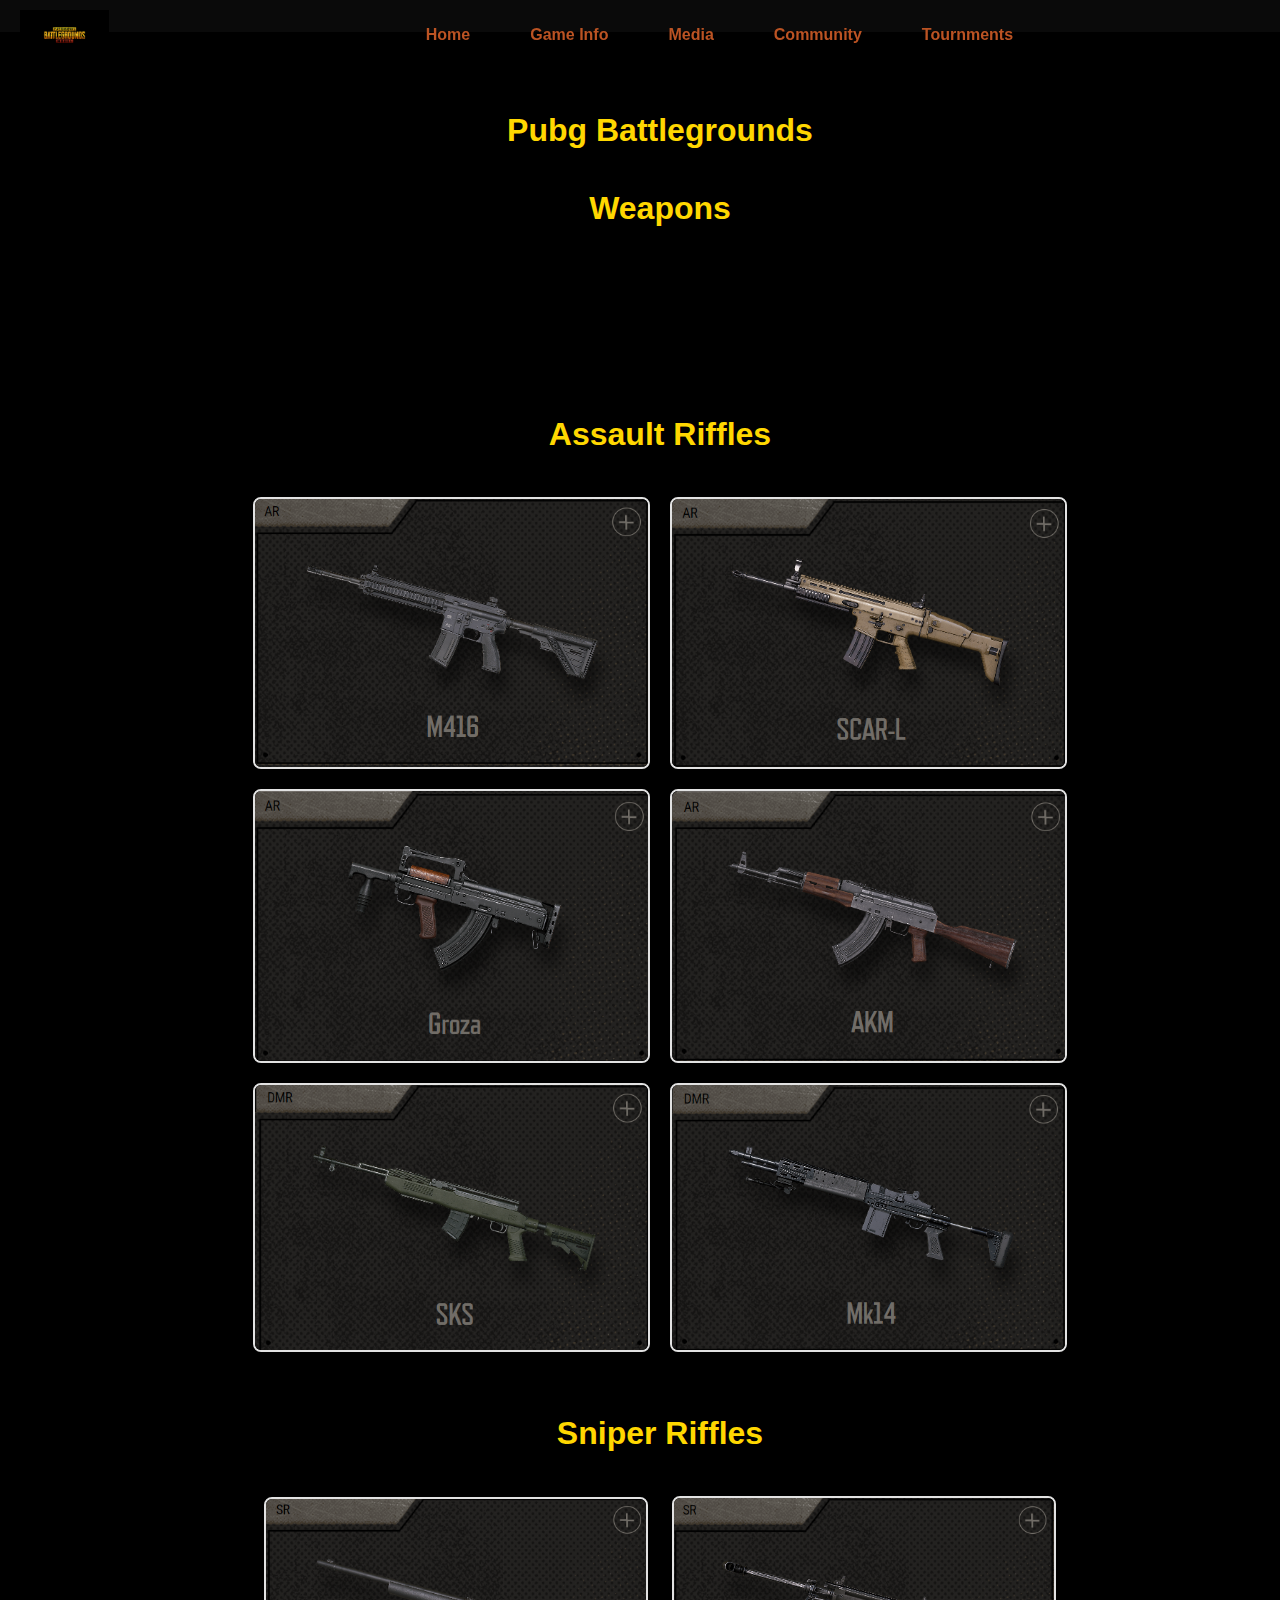
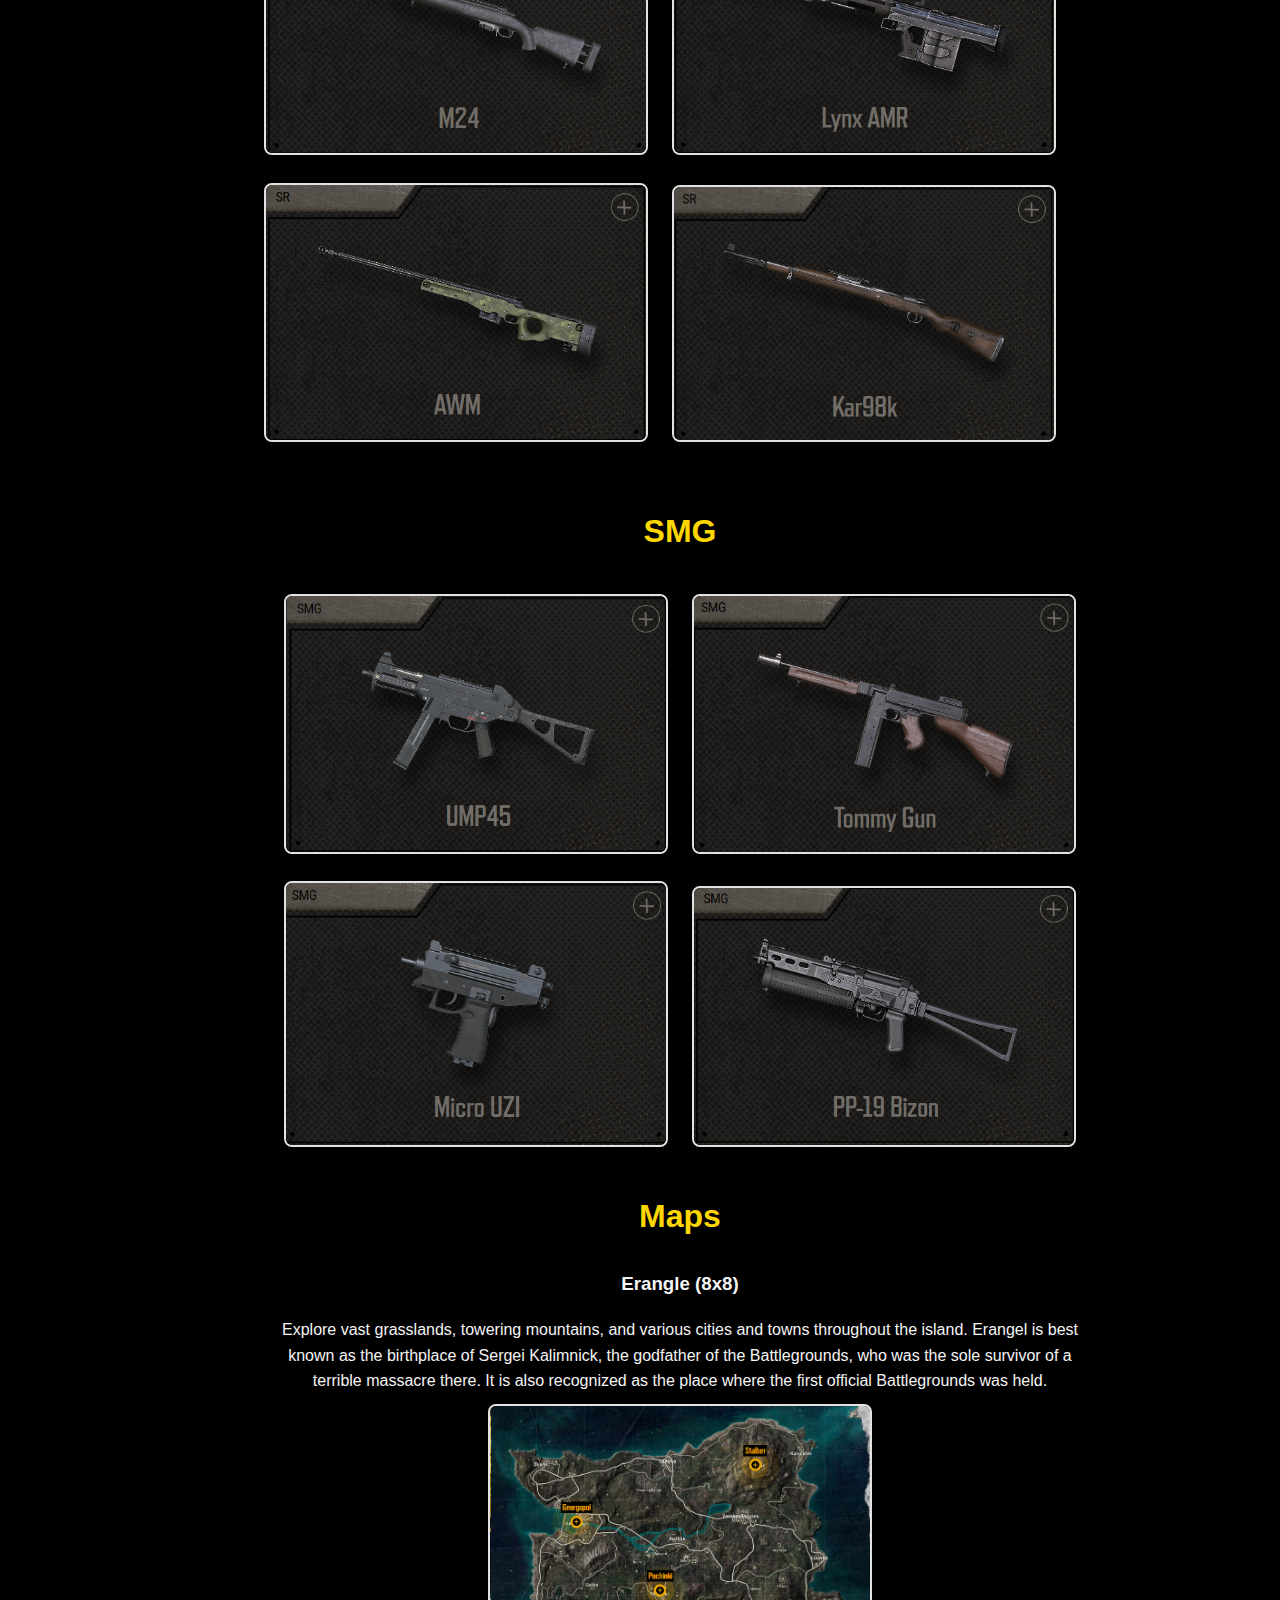
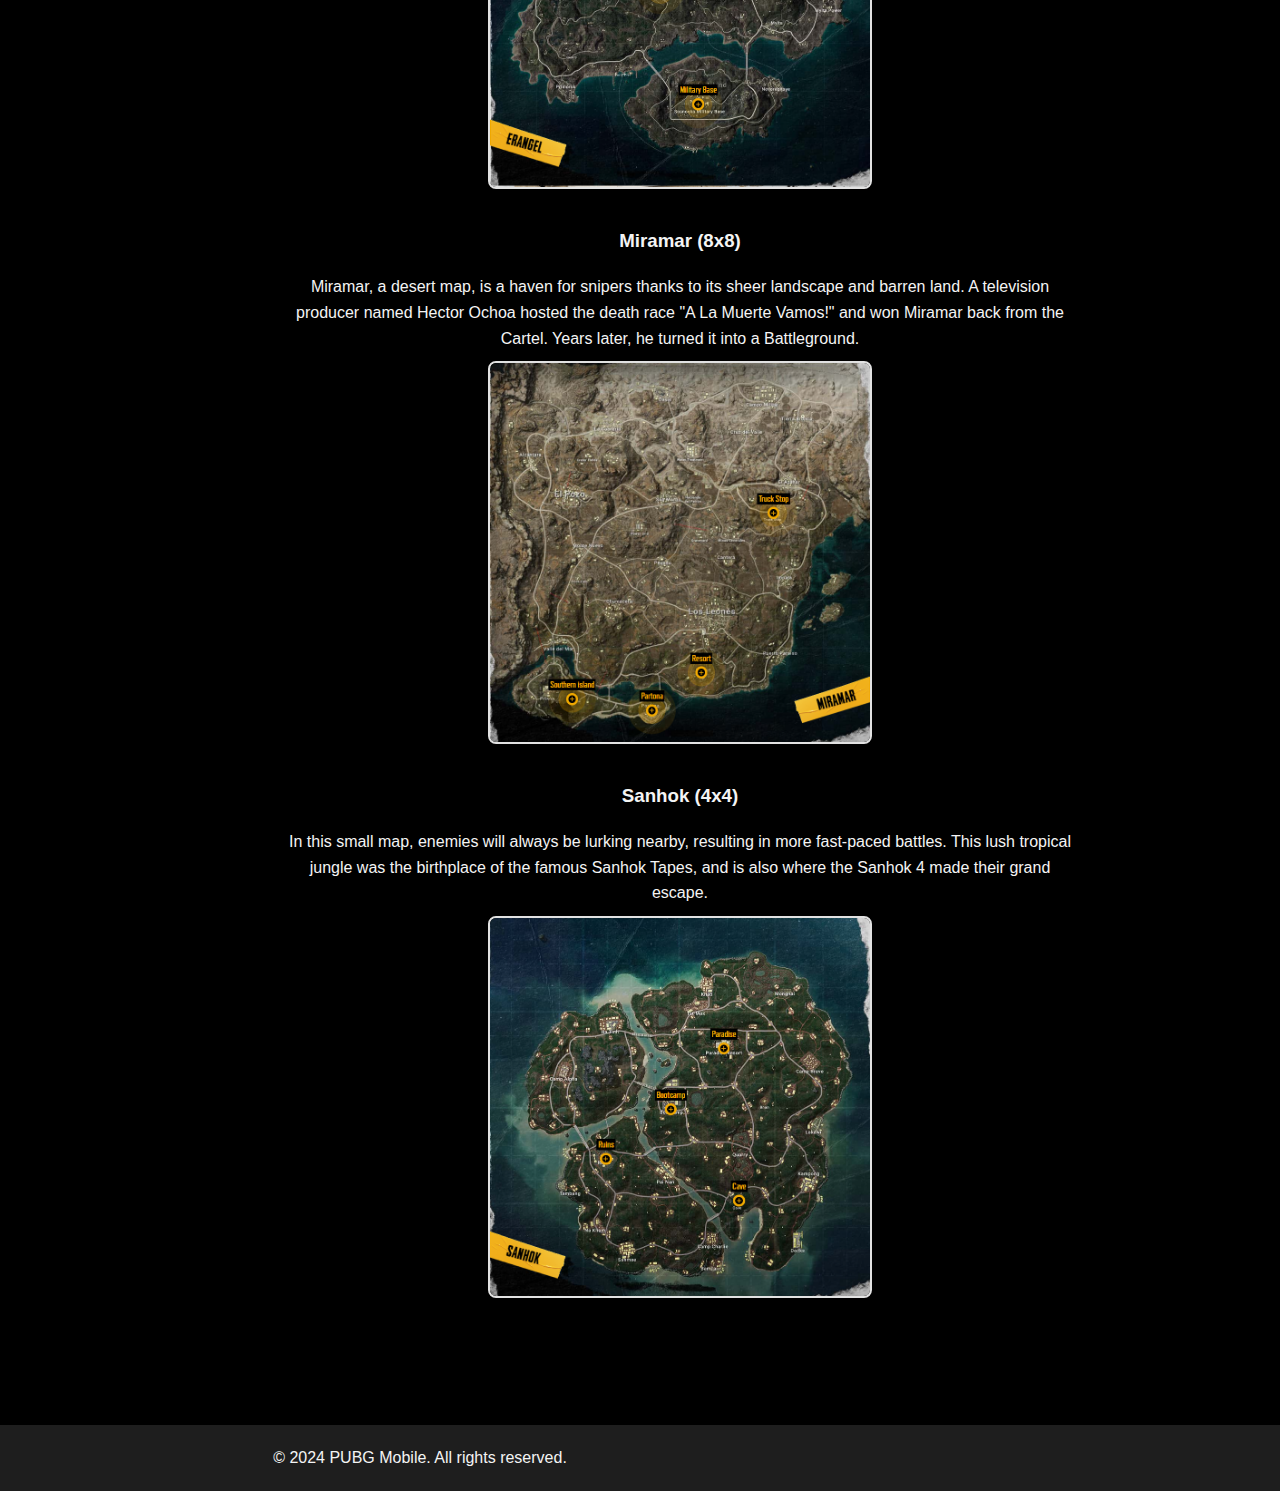
<file: Game Info.html>
<!DOCTYPE html>
<html lang="en">
<head>
    <meta charset="UTF-8">
    <meta name="viewport" content="width=device-width, initial-scale=1.0">
    <title>Game Info</title>
    <link rel="stylesheet" href="style.css">


<style>
    /* style.css */
    body {
    font-family: Arial, sans-serif;
    margin: 0;
    padding: 0;
    color: #f4f4f4;
    background: #000;
}

 /* Navbar styles */
.navbar {
    background: rgba(0, 0, 0, 0.8);
    padding: 10px 20px;
    box-shadow: 0 2px 5px rgba(0, 0, 0, 0.2);
    position: fixed;
    width: 100%;
    top: 0;
    left: 0;
    z-index: 1000;
    display: flex;
    align-items: center;
    justify-content: space-between;
}

.logo {
    max-height: 50px;
}

.navbar ul {
    list-style: none;
    padding: 0;
    margin: 0;
    display: flex;
    justify-content: center;
    flex-grow: 1;
}

.navbar ul li {
    margin: 0 15px;
}

.navbar ul li a {
    color: #bb5323;
    text-decoration: none;
    font-weight: bold;
    padding: 10px 15px;
    display: block;
    border-radius: 5px;
    transition: background 0.3s, color 0.3s;
}

.navbar ul li a:hover {
    background: #ffd700;
    color: #000;
}

.navbar a, .dropbtn {
    color: #fff;
    padding: 14px 20px;
    text-decoration: none;
    display: block;
}

.navbar a:hover, .dropdown:hover .dropbtn {
    background-color: #555;
}

.dropdown-content {
    display: none;
    position: absolute;
    background-color: #333;
    min-width: 160px;
    box-shadow: 0px 8px 16px 0px rgba(0,0,0,0.2);
    z-index: 1;
}

.dropdown-content a {
    color: #fff;
    padding: 12px 16px;
    text-decoration: none;
    display: block;
}

.dropdown-content a:hover {
    background-color: #555;
}

.dropdown:hover .dropdown-content {
      display: block;
}



h1, h2 {
    color: #ffd700;
    text-align: center;
    font-size:xx-large;
}

p {
    color: #f4f4f4;
    text-align: center;
    margin: 0 auto;
    max-width: 800px;
    line-height: 1.6;
}

.container {
    width: 100%;
    margin: 0 auto;
    padding: 20px;
    text-align: center;
    
}

.maps{
    text-align: center;
}

#about-codm {
    padding: 10px 10px;
    background-color:rgb(38, 37, 37);
    border-bottom: 2px solid #dededd;
}

#gallery {
    padding: 50px 20px;
}

.gallery-images {
    display: flex;
    flex-wrap: wrap;
    justify-content: center;
    
}

.gallery-images img {
    margin: 10px;
    width: calc(33.333% - 20px);
    border-radius: 8px;
    border: 2px solid #e2e2e2;
    transition: transform 0.3s ease, border-color 0.3s ease;
}

.gallery-images img:hover {
    transform: scale(1.05);
    border-color: #a2a2a2;
}


footer {
    text-align: center;
    padding: 20px;
    background: #1e1e1e;
    color: #ffd700;
}
</style>

</head>
<body>
    <header>
        <nav class="navbar">
            <img src="logo.jpg" alt="PUBG" class="logo">
            <ul>
                <li class="dropdown">
                    </div>
                </li>
                <nav>
                    <ul>
                        <li><a href="index.html">Home</a></li>
                        <li><a href="Game Info.html">Game Info</a></li>
                        <li><a href="Media.html">Media</a></li>
                        <li class="dropdown">
                            <a href="javascript:void(0)" class="dropbtn">Community</a>
                            <div class="dropdown-content">
                                <a href="https://www.midasbuy.com/midasbuy/ae/buy/pubgm" target="_blank">Midasbuy</a>
                                <a href="https://www.youtube.com/pubg" target="_blank">Youtube</a>
                                <a href="https://www.instagram.com/pubg_battlegrounds_global/" target="_blank">Instagram</a>
                                <a href="https://www.twitch.tv/pubg_battlegrounds/"target="_blank">Twitch</a>
                                <a href="https://www.tiktok.com/@pubg/"target="_blank">TikTok</a>
                                <a href="https://x.com/PUBG/"target="_blank">Twitter</a>
                                <a href="https://www.facebook.com/PUBG.battlegrounds.global/"target="_blank">Facebook</a>
                            </div>
                        <li><a href="Tournments.html">Tournments</a></li>
                    </ul>
                </nav>
            </ul>
        </nav>
    </header>  


    <section id="pubg">
        <div class="container">
            <h1> Pubg Battlegrounds</h1>
            <h2> Weapons</h2>
            </div>
    </section>
    
    <section id="gallery">
        <div class="container">
            <h2>Assault Riffles</h2>
            <div class="gallery-images">
                <img src="m416.png" alt="Game Screenshot 1">
                <img src="scarl.png" alt="Game Screenshot 2">
                <img src="groza.png" alt="Game Screenshot 3">
                <img src="akm.png" alt="Game Screenshot 4">
                <img src="sks.png" alt="Game Screenshot 5">
                <img src="mk.png" alt="Game Screenshot 6">
        <div class="container">
            <h2>Sniper Riffles</h2>
                <img src="m24.png" alt="Game Screenshot 7">
                <img src="amr.png" alt="Game Screenshot 8">
                <img src="awm.png" alt="Game Screenshot 9">
                <img src="kar.png" alt="Game Screenshot 10">
        <div class="container">
            <h2>SMG</h2>        

                <img src="ump.png" alt="Game Screenshot 11">
                <img src="tomy.png" alt="Game Screenshot 12">
                <img src="uzi.png" alt="Game Screenshot 13">
                <img src="pp.png" alt="Game Screenshot 14">
        <div class="Maps">
            <h2>Maps</h2>         
            <h3>  Erangle (8x8)</h3>
            <p>Explore vast grasslands, towering mountains, and various cities and towns throughout the island. Erangel is best known as the birthplace of Sergei Kalimnick, the godfather of the Battlegrounds, who was the sole survivor of a terrible massacre there. It is also recognized as the place where the first official Battlegrounds was held.</p>
                <img src="era.png" alt="Game Screenshot 15">
        </div>
            <h3> Miramar (8x8)</h3>
            <p>  Miramar, a desert map, is a haven for snipers thanks to its sheer landscape and barren land. A television producer named Hector Ochoa hosted the death race "A La Muerte Vamos!" and won Miramar back from the Cartel. Years later, he turned it into a Battleground.</p>
                <img src="miramar.png" alt="Game Screenshot 15">

            <h3> Sanhok (4x4)</h3>
            <p>In this small map, enemies will always be lurking nearby, resulting in more fast-paced battles. This lush tropical jungle was the birthplace of the famous Sanhok Tapes, and is also where the Sanhok 4 made their grand escape.
            </p>
            <img src="Sanhok.png" alt="Game Screenshot 15">

    </section>

    <footer>
        <p>&copy; 2024 PUBG Mobile. All rights reserved.</p>
    </footer>
    
    

</body>
</html>
</file>
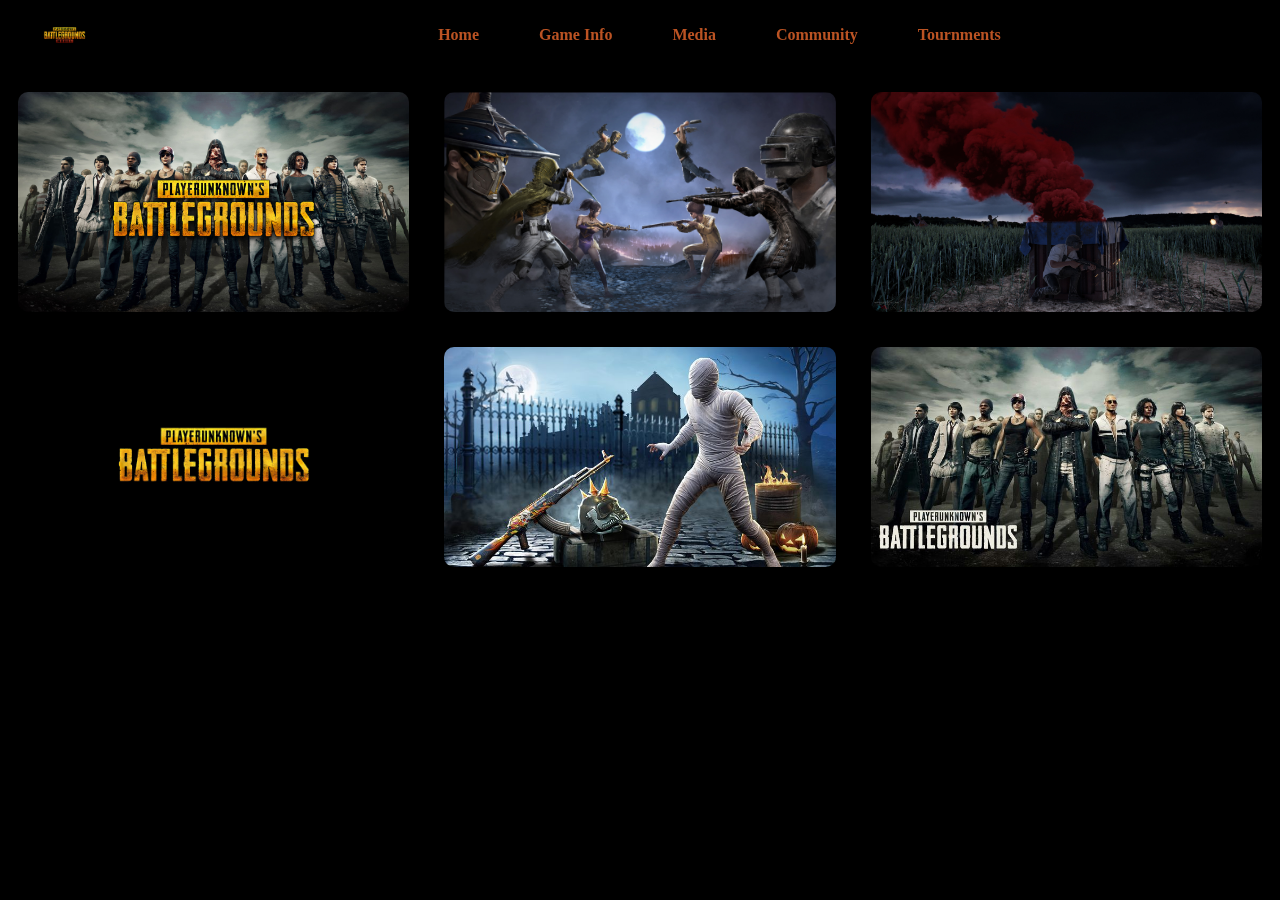
<file: Media.html>
<!DOCTYPE html>
<html lang="en">
<head>
    <meta charset="UTF-8">
    <meta name="viewport" content="width=device-width, initial-scale=1.0">
    <title>Document</title>


<style>


/* Navbar styles */
.navbar {
    background: rgba(0, 0, 0, 0.8);
    padding: 10px 20px;
    box-shadow: 0 2px 5px rgba(0, 0, 0, 0.2);
    position: fixed;
    width: 100%;
    top: 0;
    left: 0;
    z-index: 1000;
    display: flex;
    align-items: center;
    justify-content: space-between;
}

.logo {
    max-height: 50px;
}

.navbar ul {
    list-style: none;
    padding: 0;
    margin: 0;
    display: flex;
    justify-content: center;
    flex-grow: 1;
}
.navbar ul li {
    margin: 0 15px;
}

.navbar ul li a {
    color: #bb5323;
    text-decoration: none;
    font-weight: bold;
    padding: 10px 15px;
    display: block;
    border-radius: 5px;
    transition: background 0.3s, color 0.3s;
}

.navbar ul li a:hover {
    background: #ffd700;
    color: #000;
}

.navbar a, .dropbtn {
    color: #fff;
    padding: 14px 20px;
    text-decoration: none;
    display: block;
}

.navbar a:hover, .dropdown:hover .dropbtn {
    background-color: #555;
}

.dropdown-content {
    display: none;
    position: absolute;
    background-color: #333;
    min-width: 160px;
    box-shadow: 0px 8px 16px 0px rgba(0,0,0,0.2);
    z-index: 1;
}
.dropdown-content a {
    color: #fff;
    padding: 12px 16px;
    text-decoration: none;
    display: block;
}

.dropdown-content a:hover {
    background-color: #555;
}

.dropdown:hover .dropdown-content {
    display: block;
}
.pubg-mobile{
    display: grid;
    grid-template-columns: repeat(3, 1fr); /* Three columns */
    gap: 15px; /* Space between images */
    margin: 20px 0;
}
.image-box {
    background-color: #000000; /* Black background for image box */
    padding: 10px;
    border-radius: 10px;
    box-shadow: 0 4px 8px rgba(0, 0, 0, 0.1); /* Shadow effect */
    overflow: hidden; /* Ensure images fit within the box */
}
.image-box img {
    width: 100%;
    height: auto;
    display: block;
    border-radius:10px;
}
body{
    background-color: rgb(0, 0, 0);
    

}
.image-box:hover img {
    transform: scale(1.1);
    opacity: 1;
}




</style>



</head>
<body>
    

    <header>
        <nav class="navbar">
            <img src="logo.jpg" alt="PUBG" class="logo">
            <ul>
                <li class="dropdown">
                    </div>
                </li>
                <nav>
                    <ul>
                        <li><a href="index.html">Home</a></li>
                        <li><a href="Game Info.html">Game Info</a></li>
                        <li><a href="Media.html">Media</a></li>
                        <li class="dropdown">
                            <a href="javascript:void(0)" class="dropbtn">Community</a>
                            <div class="dropdown-content">
                                <a href="https://www.midasbuy.com/midasbuy/ae/buy/pubgm" target="_blank">Midasbuy</a>
                                <a href="https://www.youtube.com/pubg" target="_blank">Youtube</a>
                                <a href="https://www.instagram.com/pubg_battlegrounds_global/" target="_blank">Instagram</a>
                                <a href="https://www.twitch.tv/pubg_battlegrounds/"target="_blank">Twitch</a>
                                <a href="https://www.tiktok.com/@pubg/"target="_blank">TikTok</a>
                                <a href="https://x.com/PUBG/"target="_blank">Twitter</a>
                                <a href="https://www.facebook.com/PUBG.battlegrounds.global/"target="_blank">Facebook</a>
                            </div>
                        <li><a href="Tournments.html">Tournments</a></li>
                    </ul>
                </nav>
            </ul>
        </nav>
    </header>  
<br>
<br>
<br>



<section class="pubg-mobile">
            <a href="https://youtu.be/xmR9Fc-nHg0?si=mQaJQpSqvp0nF2zV" target="_blank">
            <div class="image-box"><img src="ll.jpg" alt="pubg"></div>
        </a>
        <a href="https://youtu.be/rjHhqT_9-cg?si=s4s0XclauaWMj5tA" target="_blank">
            <div class="image-box"><img src="Pi.jpeg" alt="pubg"></div>
        </a>
            <a href="https://youtu.be/h0s5X6pyhd0?si=E185imqrvbpHXKEv" target="_blank">
            <div class="image-box"><img src="zx.jpg" alt="pubg"></div>
        </a>
        <a href="https://youtu.be/iw_R3Lq7O7c?si=s7vcDnA_gB0cGk-2" target="_blank">
            <div class="image-box"><img src="jk.jpg" alt="pubg"></div>
        </a>
            <a href="https://youtu.be/j8mKRQxaRIg?si=MLC8vF2nYHZG8Iq9" target="_blank">
            <div class="image-box"><img src="lol.jpeg" alt="pubg"></div>
        </a>
            <a href="https://youtu.be/hOnL6rE12gw?si=Y4P21pCyTNS2TyTi" target="_blank">
            <div class="image-box"><img src="download (1).jpeg" alt="pubg"></div>
        </a>
</section>




</body>
</html>
</file>
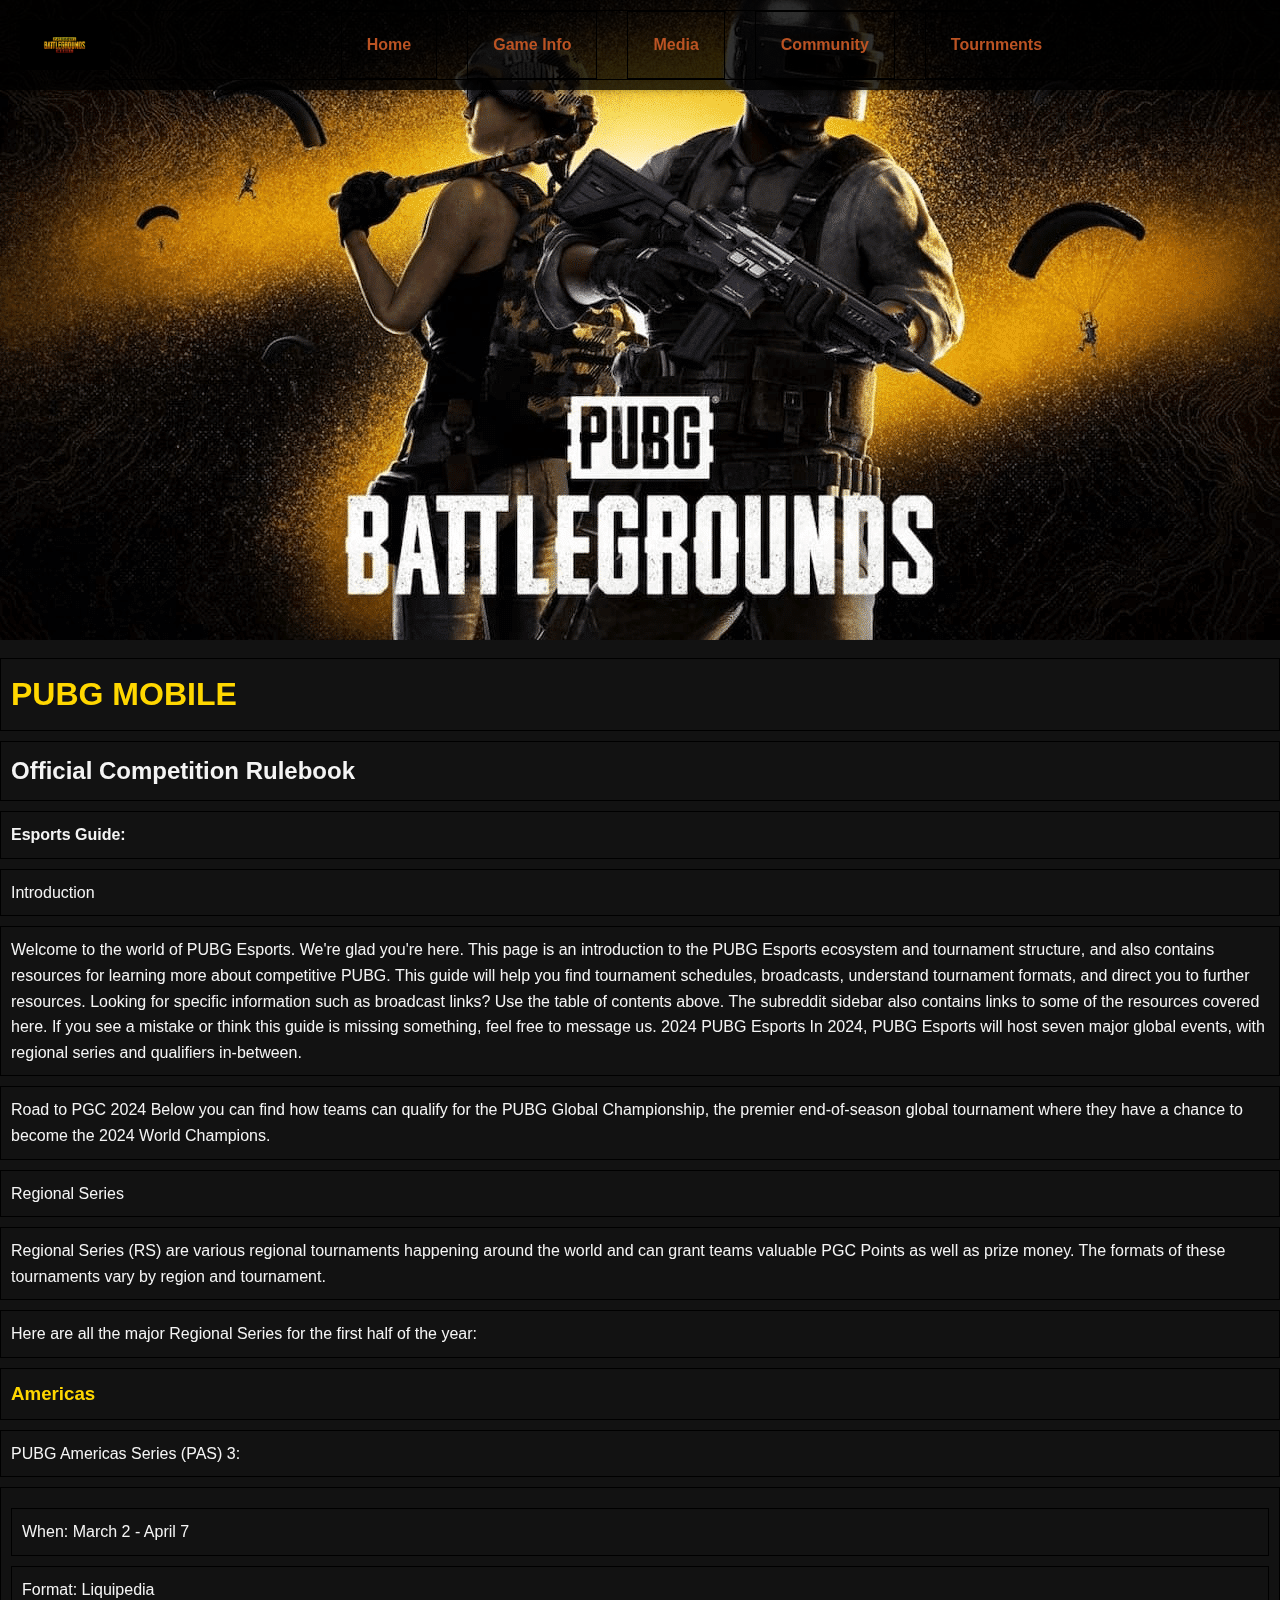
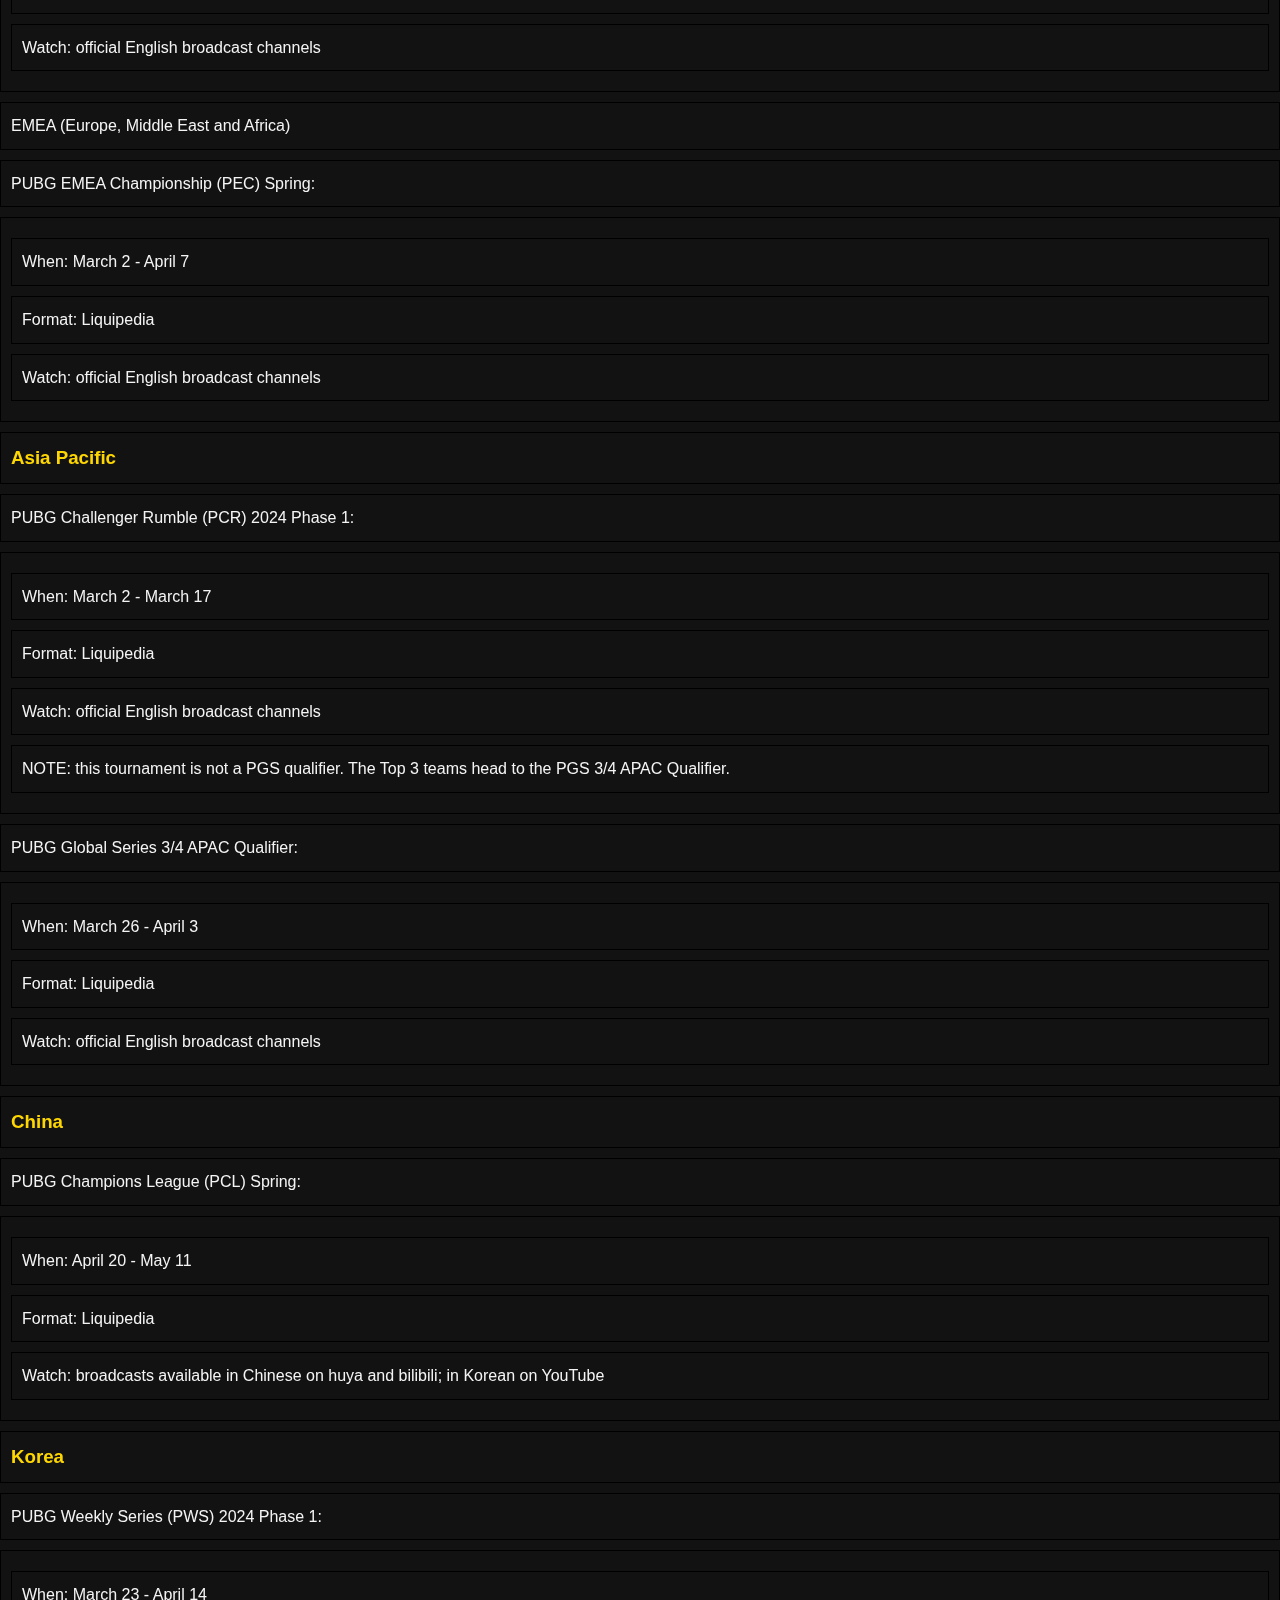
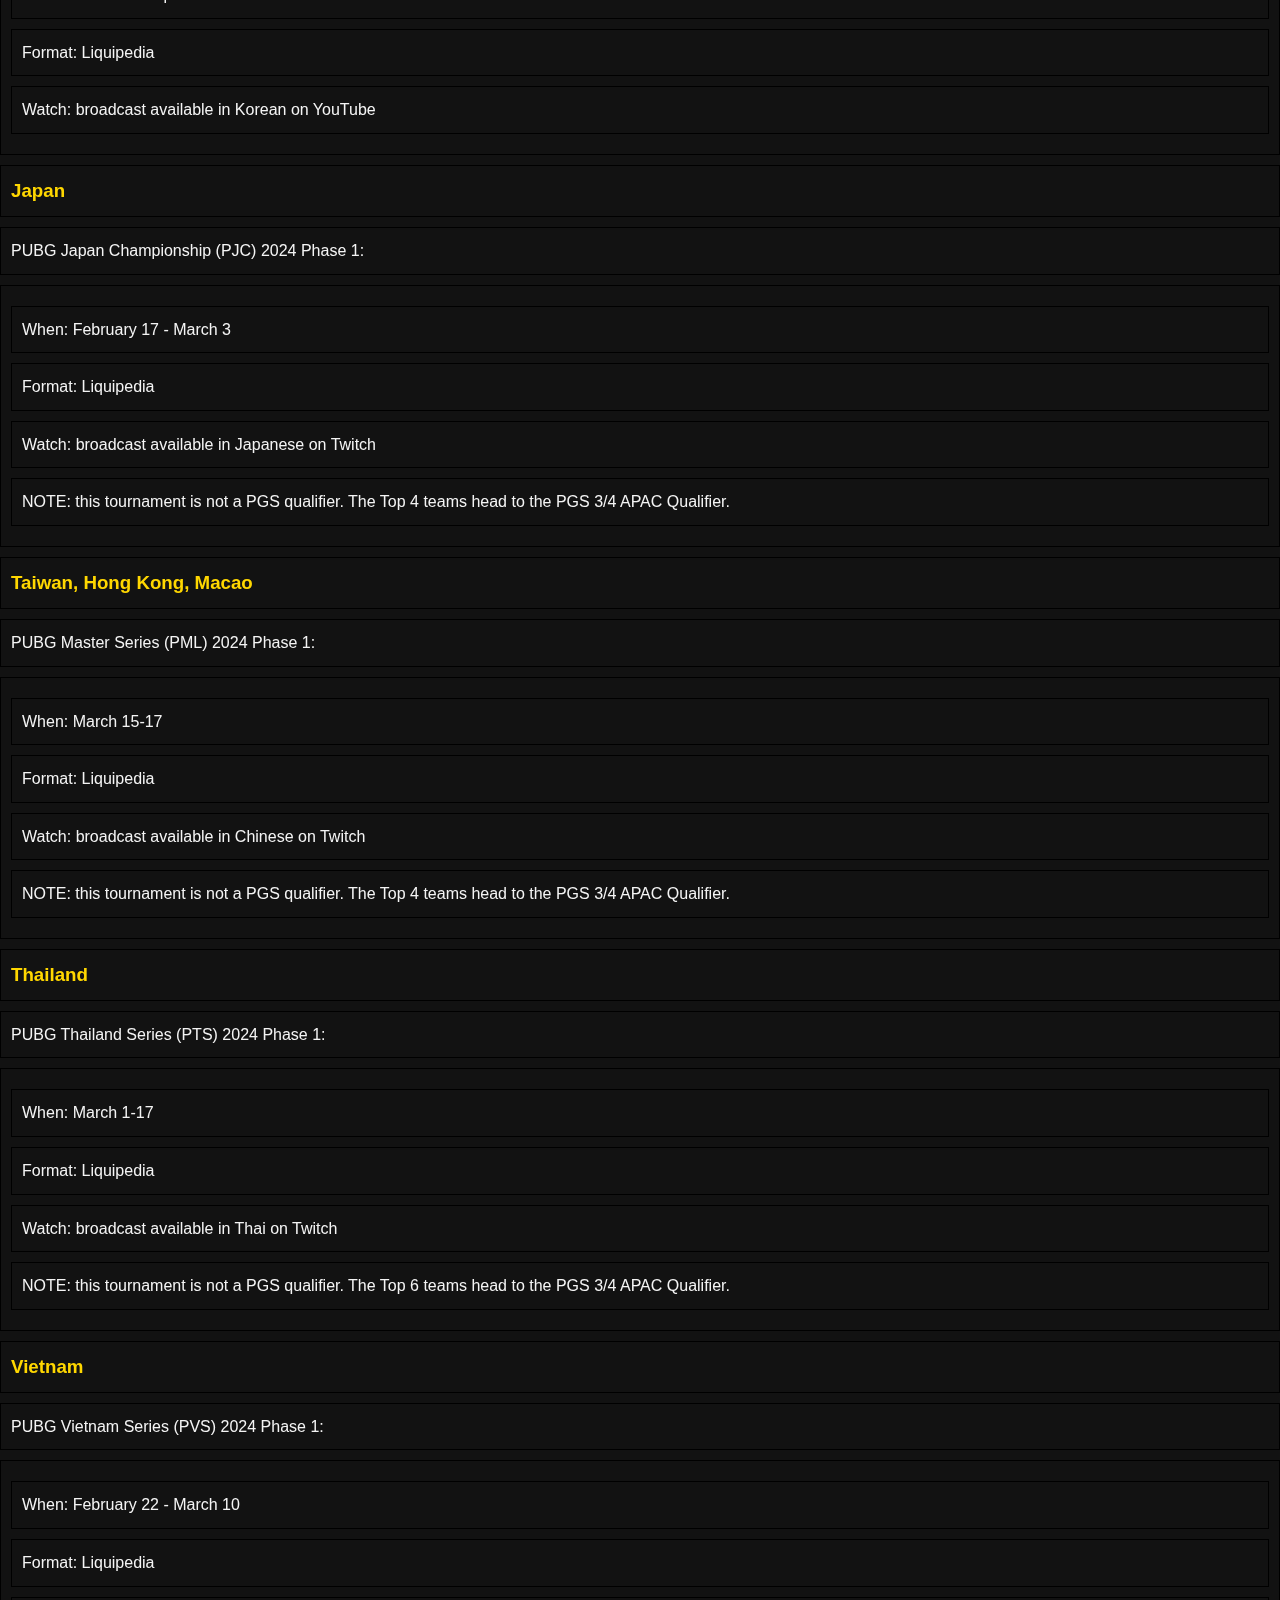
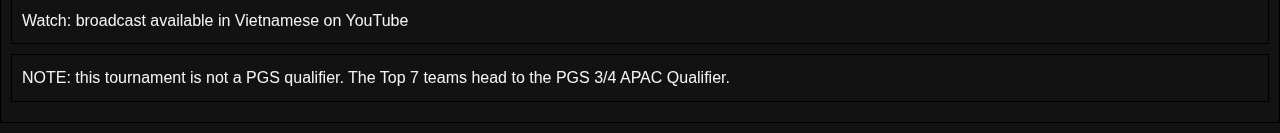
<file: Tournments.html>
<!DOCTYPE html>
<html lang="en">
<head>
    <meta charset="UTF-8">
    <meta name="viewport" content="width=device-width, initial-scale=1.0">
    <title>Tournments</title>
    <style>
        /* style.css */
        /* General styles */
body {
    font-family: Arial, sans-serif;
    line-height: 1.6;
    margin: 0;
    padding: 0;
    background-color: #121212;
    color: #f4f4f4;
}

/* Navbar styles */
.navbar {
    background: rgba(0, 0, 0, 0.8);
    padding: 10px 20px;
    box-shadow: 0 2px 5px rgba(0, 0, 0, 0.2);
    position: fixed;
    width: 100%;
    top: 0;
    left: 0;
    z-index: 1000;
    display: flex;
    align-items: center;
    justify-content: space-between;
}

.logo {
    max-height: 50px;
}

.navbar ul {
    list-style: none;
    padding: 0;
    margin: 0;
    display: flex;
    justify-content: center;
    flex-grow: 1;
}
.navbar ul li {
    margin: 0 15px;
}

.navbar ul li a {
    color: #bb5323;
    text-decoration: none;
    font-weight: bold;
    padding: 10px 15px;
    display: block;
    border-radius: 5px;
    transition: background 0.3s, color 0.3s;
}

.navbar ul li a:hover {
    background: #ffd700;
    color: #000;
}

.navbar a, .dropbtn {
    color: #fff;
    padding: 14px 20px;
    text-decoration: none;
    display: block;
}

.navbar a:hover, .dropdown:hover .dropbtn {
    background-color: #555;
}

.dropdown-content {
    display: none;
    position: absolute;
    background-color: #333;
    min-width: 160px;
    box-shadow: 0px 8px 16px 0px rgba(0,0,0,0.2);
    z-index: 1;
}
.dropdown-content a {
    color: #fff;
    padding: 12px 16px;
    text-decoration: none;
    display: block;
}

.dropdown-content a:hover {
    background-color: #555;
}

.dropdown:hover .dropdown-content {
    display: block;
}
#Tournments{ 
    backdrop-filter: blur(5px);
}
h1,h3{
    color:#ffd700

}
h1, h2, h3, h4, p, ul, li {
    border: 1px solid black;  /* Adds a solid black border */
    padding: 10px;            /* Adds some padding inside the border */
    margin: 10px 0;           /* Adds some space outside the border */
}
</style>
</head>
<body>
    <header>
        
        <nav>
			<nav class="navbar">
				<img src="logo.jpg" alt="PUBG" class="logo">
            <ul>
                <li><a href="index.html">Home</a></li>
                <li><a href="Game Info.html">Game Info</a></li>
                <li><a href="Media.html">Media</a></li>
                <li class="dropdown">
                    <a href="javascript:void(0)" class="dropbtn">Community</a>
                    <div class="dropdown-content">
                        <a href="https://www.midasbuy.com/midasbuy/ae/buy/pubgm" target="_blank">Midasbuy</a>
                        <a href="https://www.youtube.com/pubg" target="_blank">Youtube</a>
                        <a href="https://www.instagram.com/pubg_battlegrounds_global/" target="_blank">Instagram</a>
                        <a href="https://www.twitch.tv/pubg_battlegrounds/"target="_blank">Twitch</a>
                        <a href="https://www.tiktok.com/@pubg/"target="_blank">TikTok</a>
                        <a href="https://x.com/PUBG/"target="_blank">Twitter</a>
                        <a href="https://www.facebook.com/PUBG.battlegrounds.global/"target="_blank">Facebook</a>
                    </div>
				<li><a href="Tournments.html">Tournments</a></li>
            </ul>
        </nav>
    </header>
            <section id="Tournments">
            <div class="container">
                     <img src="ul.png" alt="Game Screenshot 1" width="100%" backdrop-filter: blur(5px)>
                </div>
            <h1>  PUBG MOBILE</h1>
            <h2>  Official Competition Rulebook </h2>
            <h4> Esports Guide:</h4>
            <p> Introduction</p>
            <p>   Welcome to the world of PUBG Esports. We're glad you're here. This page is an introduction to the PUBG Esports ecosystem and tournament structure, and also contains resources for learning more about competitive PUBG. This guide will help you find tournament schedules, broadcasts, understand tournament formats, and direct you to further resources.
                
                Looking for specific information such as broadcast links? Use the table of contents above. The subreddit sidebar also contains links to some of the resources covered here.
                
                If you see a mistake or think this guide is missing something, feel free to message us.
                
                2024 PUBG Esports
                In 2024, PUBG Esports will host seven major global events, with regional series and qualifiers in-between.</p>
                <p>Road to PGC 2024
                Below you can find how teams can qualify for the PUBG Global Championship, the premier end-of-season global tournament where they have a chance to become the 2024 World Champions.</p>
                
                <p>Regional Series</p>
                <p>Regional Series (RS) are various regional tournaments happening around the world and can grant teams valuable PGC Points as well as prize money. The formats of these tournaments vary by region and tournament.</p>
                
                <p> Here are all the major Regional Series for the first half of the year:</p>
                
                <h3>  Americas </h3>
                
                <p>PUBG Americas Series (PAS) 3:</p>
               <ul>  
                <li>When: March 2 - April 7</li>
                <li>Format: Liquipedia </li>
                <li>Watch: official English broadcast channels</li>
               </ul>
                <p>EMEA (Europe, Middle East and Africa)</p>
                
                <p>PUBG EMEA Championship (PEC) Spring:</p>
                <ul>
                <li>When: March 2 - April 7</li>
                <li>Format: Liquipedia</li>
                <li>Watch: official English broadcast channels</li>
               </ul>
                <h3>Asia Pacific</h3>
                
                <p>PUBG Challenger Rumble (PCR) 2024 Phase 1:</p>
                <ul>
                <li>When: March 2 - March 17</li>
                <li>Format: Liquipedia</li>
                <li>Watch: official English broadcast channels</li>
                <li>NOTE: this tournament is not a PGS qualifier. The Top 3 teams head to the PGS 3/4 APAC Qualifier.</li>
            </ul>
                <p>PUBG Global Series 3/4 APAC Qualifier:</p>
                <ul>
                <li>When: March 26 - April 3</li>
                <li>Format: Liquipedia</li>
                <li>Watch: official English broadcast channels</li>
            </ul>
                <h3>China</h3>
                
                <p>PUBG Champions League (PCL) Spring:</p>
                <ul>
                <li>When: April 20 - May 11</li>
                <li>Format: Liquipedia</li>
                <li>Watch: broadcasts available in Chinese on huya and bilibili; in Korean on YouTube</li>
            </ul>
                <h3>Korea</h3>
                
               <p> PUBG Weekly Series (PWS) 2024 Phase 1:</p>
                <ul>
                <li>When: March 23 - April 14</li>
                <li>Format: Liquipedia</li>
                <li>Watch: broadcast available in Korean on YouTube</li>
            </ul>
                <h3>Japan</h3>
                
                <p>PUBG Japan Championship (PJC) 2024 Phase 1:</p>
                <ul>
                <li>When: February 17 - March 3</li>
                <li>Format: Liquipedia</li>
                <li>Watch: broadcast available in Japanese on Twitch</li>
                <li>NOTE: this tournament is not a PGS qualifier. The Top 4 teams head to the PGS 3/4 APAC Qualifier.</li>
            </ul>
               <h3> Taiwan, Hong Kong, Macao</h3>
                
                <p>PUBG Master Series (PML) 2024 Phase 1:</p>
                <ul>
                <li>When: March 15-17</li>
                <li>Format: Liquipedia</li>
                <li>Watch: broadcast available in Chinese on Twitch</li>
                <li>NOTE: this tournament is not a PGS qualifier. The Top 4 teams head to the PGS 3/4 APAC Qualifier.</li>
            </ul>
                <h3>Thailand</h3>
                
                <p>PUBG Thailand Series (PTS) 2024 Phase 1:</p>
                <ul>
                <li>When: March 1-17</li>
                <li>Format: Liquipedia</li>
                <li>Watch: broadcast available in Thai on Twitch</li>
                <li>NOTE: this tournament is not a PGS qualifier. The Top 6 teams head to the PGS 3/4 APAC Qualifier.</li>
                </ul>
                <h3>Vietnam</h3>
                
                <p>PUBG Vietnam Series (PVS) 2024 Phase 1:</p>
                <ul>
                <li>When: February 22 - March 10</li>
                <li>Format: Liquipedia</li>
                <li>Watch: broadcast available in Vietnamese on YouTube</li>
                <li>NOTE: this tournament is not a PGS qualifier. The Top 7 teams head to the PGS 3/4 APAC Qualifier.</li>
            </ul>
            
        





    
</body>
</html>
</file>
<file: style.css>
/* General styles */
body {
    font-family: Arial, sans-serif;
    line-height: 1.6;
    margin: 0;
    padding: 0;
    background-color: #121212;
    color: #f4f4f4;
}

/* Navbar styles */
.navbar {
    background: rgba(0, 0, 0, 0.8);
    padding: 10px 20px;
    box-shadow: 0 2px 5px rgba(0, 0, 0, 0.2);
    position: fixed;
    width: 100%;
    top: 0;
    left: 0;
    z-index: 1000;
    display: flex;
    align-items: center;
    justify-content: space-between;
}

.logo {
    max-height: 50px;
}

.navbar ul {
    list-style: none;
    padding: 0;
    margin: 0;
    display: flex;
    justify-content: center;
    flex-grow: 1;
}
.navbar ul li {
    margin: 0 15px;
}

.navbar ul li a {
    color: #bb5323;
    text-decoration: none;
    font-weight: bold;
    padding: 10px 15px;
    display: block;
    border-radius: 5px;
    transition: background 0.3s, color 0.3s;
}

.navbar ul li a:hover {
    background: #ffd700;
    color: #000;
}

.navbar a, .dropbtn {
    color: #fff;
    padding: 14px 20px;
    text-decoration: none;
    display: block;
}

.navbar a:hover, .dropdown:hover .dropbtn {
    background-color: #555;
}

.dropdown-content {
    display: none;
    position: absolute;
    background-color: #333;
    min-width: 160px;
    box-shadow: 0px 8px 16px 0px rgba(0,0,0,0.2);
    z-index: 1;
}
.dropdown-content a {
    color: #fff;
    padding: 12px 16px;
    text-decoration: none;
    display: block;
}

.dropdown-content a:hover {
    background-color: #555;
}

.dropdown:hover .dropdown-content {
    display: block;
}



body {
    font-family: Arial, sans-serif;
    margin: 0;
    padding: 0;
    background-color: #f4f4f4;
    color:yellow;
}

header {
    background-color: #333;
    color: white;
    padding: 1rem 0;
    text-align: center;
	
}

header h1 {
    margin: 0;
    font-size: 1.5rem;
}

nav ul {
    list-style:circle;
    padding:0%;
    display:flex;
    justify-content:center;
    margin:0;
}



#bgVideo {
   
    top: 0;
    left: 0;
    width: 100%;
    height: 100%;
    
    z-index: -1;
    filter: brightness(0.7) contrast(1.2);
}

nav ul li {
    margin: 0 1rem;
}

nav ul li a {
    color: white;
    text-decoration: none;
    font-weight: bold;
}

section {
    padding: 2rem;
    text-align: center;
}

section#home {
    background-color: #000000;
}

section#features {
	background-color: black;
    
}

section#download {
    background-color: #000000;
}

section#contact {
    background-color: #000000;
}

footer {
    background-color: #333;
    color: white;
    text-align: center;
    padding: 1rem 0;
}

footer p {
    margin: 0;
}

a:hover img {
    opacity: 0.8; /* Change opacity to 80% when hovering */
    transform: scale(1.1); /* Slightly increase the size of the image */
    transition: transform 0.3s ease, opacity 0.3s ease; /* Smooth transition for the transform and opacity changes */
}
/* Mobile Styles */
@media (max-width: 600px) {
    header h1 {
        font-size: 1.2rem;
    }

    nav ul {
        flex-direction: column;
    }

    nav ul li {
        margin: 0.5rem 0;
    }

    nav ul li a {
        font-size: 1rem;
    }

    section {
        padding: 1rem;
    }

    footer p {
        font-size: 0.8rem;
}
}
</file>
